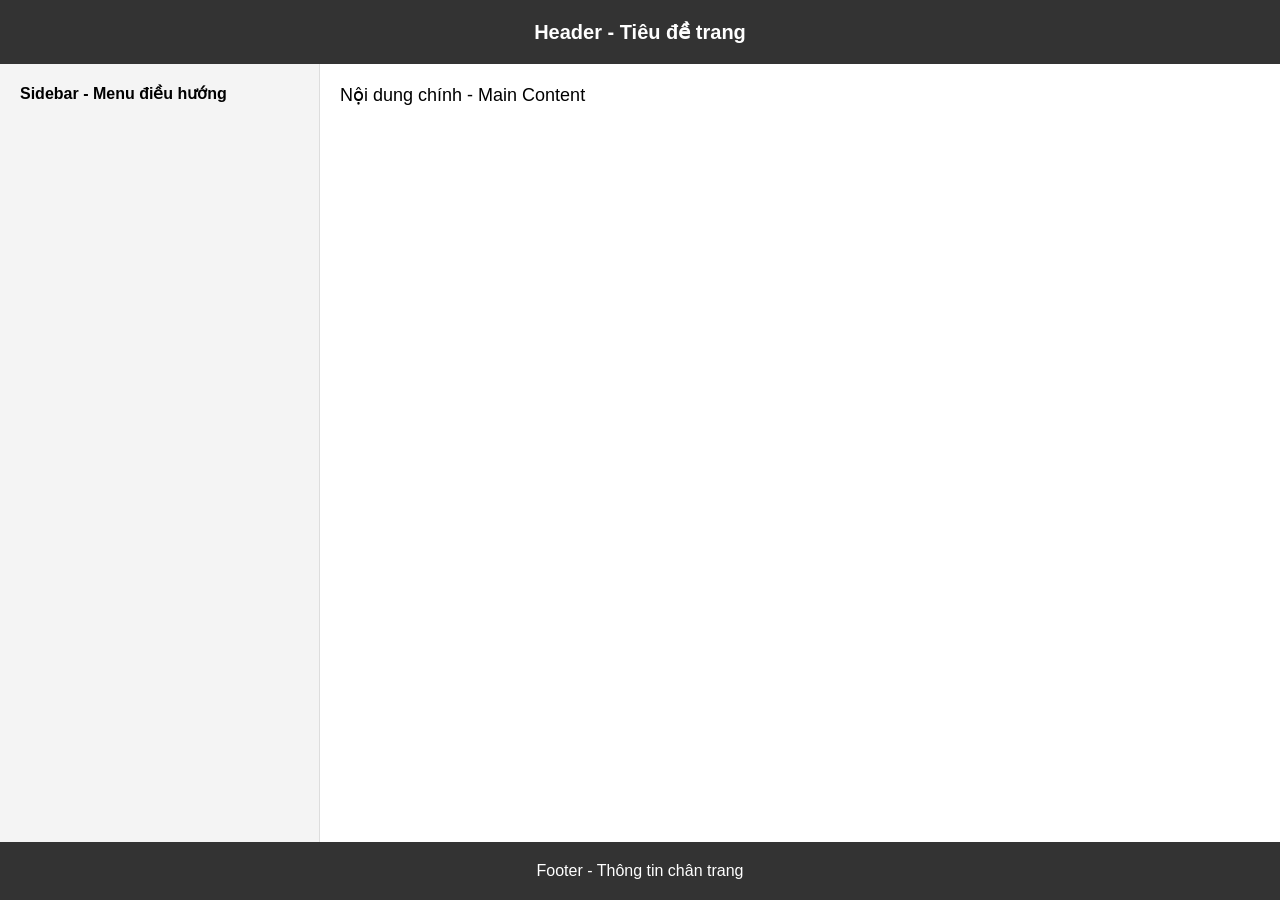
<file: index.html>
<!DOCTYPE html>
<html lang="vi">
<head>
    <meta charset="UTF-8">
    <meta name="viewport" content="width=device-width, initial-scale=1.0">
    <title>CSS Grid Layout Responsive</title>
    <link rel="stylesheet" href="style.css">
</head>
<body>
    <div class="container">
        <header class="header">Header - Tiêu đề trang</header>
        <nav class="sidebar">Sidebar - Menu điều hướng</nav>
        <main class="content">Nội dung chính - Main Content</main>
        <footer class="footer">Footer - Thông tin chân trang</footer>
    </div>
</body>
</html>
</file>
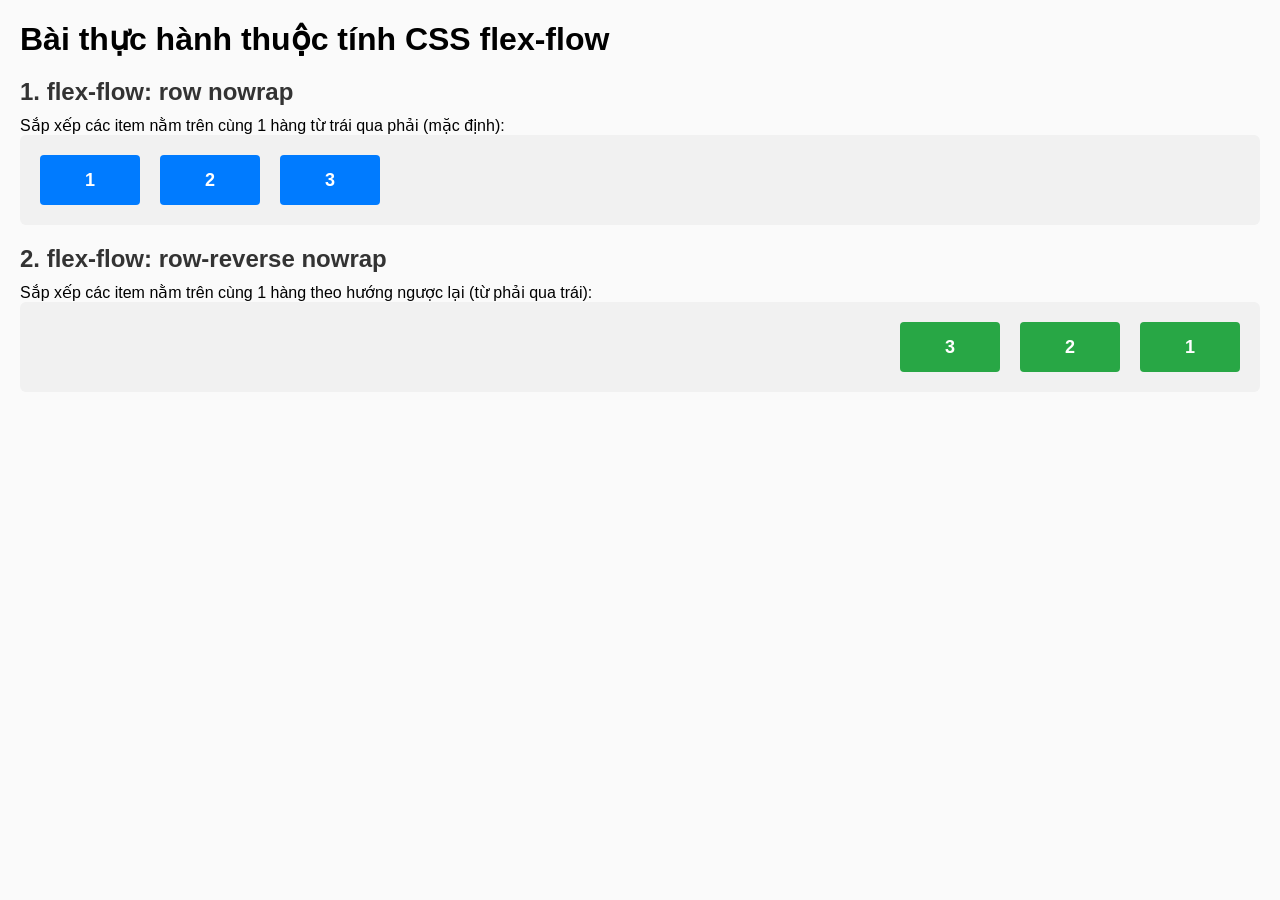
<file: flex-flow Property/index.html>
<!DOCTYPE html>
<html lang="vi">
<head>
    <meta charset="UTF-8">
    <meta name="viewport" content="width=device-width, initial-scale=1.0">
    <title>Thực hành flex-flow Property</title>
    <style>
        * {
            box-sizing: border-box;
            margin: 0;
            padding: 0;
        }

        body {
            font-family: Arial, sans-serif;
            padding: 20px;
            background-color: #fafafa;
        }

        h2 {
            margin-top: 20px;
            margin-bottom: 10px;
            color: #333;
        }

        /* Ví dụ 1: flex-flow: row nowrap (Mặc định - Trái qua Phải) */
        .container-1 {
            display: flex;
            flex-flow: row nowrap;
            background-color: #f1f1f1;
            padding: 10px;
            border-radius: 6px;
            margin-bottom: 20px;
        }

        .container-1 > div {
            background-color: #007bff;
            color: white;
            width: 100px;
            margin: 10px;
            text-align: center;
            line-height: 50px;
            font-size: 18px;
            font-weight: bold;
            border-radius: 4px;
        }

        /* Ví dụ 2: flex-flow: row-reverse nowrap (Đảo ngược - Phải qua Trái) */
        .container-2 {
            display: flex;
            flex-flow: row-reverse nowrap;
            background-color: #f1f1f1;
            padding: 10px;
            border-radius: 6px;
        }

        .container-2 > div {
            background-color: #28a745;
            color: white;
            width: 100px;
            margin: 10px;
            text-align: center;
            line-height: 50px;
            font-size: 18px;
            font-weight: bold;
            border-radius: 4px;
        }
    </style>
</head>
<body>

    <h1>Bài thực hành thuộc tính CSS flex-flow</h1>

    <h2>1. flex-flow: row nowrap</h2>
    <p>Sắp xếp các item nằm trên cùng 1 hàng từ trái qua phải (mặc định):</p>
    <div class="container-1">
        <div>1</div>
        <div>2</div>
        <div>3</div>
    </div>

    <h2>2. flex-flow: row-reverse nowrap</h2>
    <p>Sắp xếp các item nằm trên cùng 1 hàng theo hướng ngược lại (từ phải qua trái):</p>
    <div class="container-2">
        <div>1</div>
        <div>2</div>
        <div>3</div>
    </div>

</body>
</html>
</file>
<file: style.css>
/* Reset CSS cơ bản */
* {
    margin: 0;
    padding: 0;
    box-sizing: border-box;
}

body {
    font-family: Arial, sans-serif;
}

/* Cấu trúc Layout Grid cho Desktop */
.container {
    display: grid;
    grid-template-columns: 1fr 3fr;      /* Sidebar chiếm 1 phần, Content chiếm 3 phần */
    grid-template-rows: auto 1fr auto;   /* Header/Footer cao tự động, Main lấp đầy */
    grid-template-areas: 
        "header header"
        "sidebar content"
        "footer footer";
    height: 100vh;
}

/* Định dạng giao diện cho từng khối */
.header {
    grid-area: header;
    background-color: #333;
    color: white;
    text-align: center;
    padding: 20px;
    font-weight: bold;
    font-size: 20px;
}

.sidebar {
    grid-area: sidebar;
    background-color: #f4f4f4;
    padding: 20px;
    font-weight: bold;
    border-right: 1px solid #ddd;
}

.content {
    grid-area: content;
    padding: 20px;
    background-color: #fff;
    font-size: 18px;
}

.footer {
    grid-area: footer;
    background-color: #333;
    color: white;
    text-align: center;
    padding: 20px;
}

/* Responsive cho Mobile (Màn hình dưới 768px) */
@media (max-width: 768px) {
    .container {
        grid-template-columns: 1fr;
        grid-template-rows: auto auto 1fr auto;
        grid-template-areas: 
            "header"
            "sidebar"
            "content"
            "footer";
    }
}
</file>
